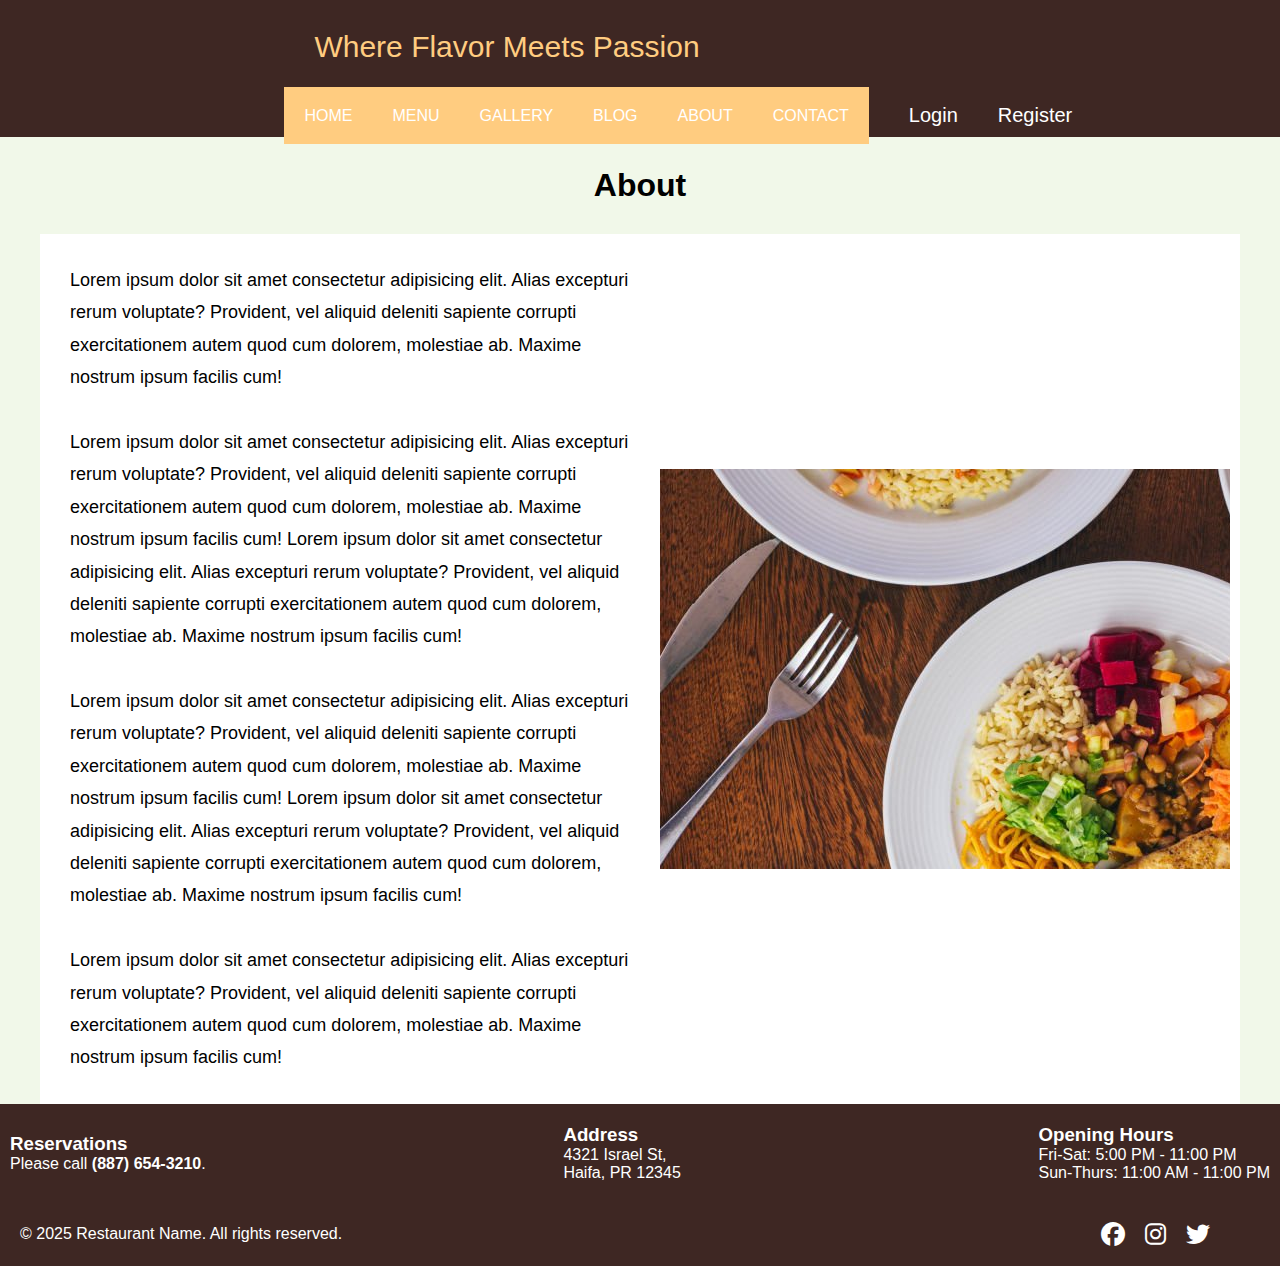
<file: about.html>
<!DOCTYPE html>
<html lang="en">
  <head>
    <meta charset="UTF-8" />
    <meta name="viewport" content="width=device-width, initial-scale=1.0" />
    <link
      href="https://cdnjs.cloudflare.com/ajax/libs/font-awesome/6.5.0/css/all.min.css"
      rel="stylesheet"
    />
    <title>About Restaurant</title>
    <link rel="stylesheet" href="style.css" />
    <link rel="stylesheet" href="about.css" />
    <link
      href="https://cdnjs.cloudflare.com/ajax/libs/font-awesome/6.5.0/css/all.min.css"
      rel="stylesheet"
    />

    <style></style>
  </head>
  <body>
    <!-- ---------------------------------- MAIN: left right----------------------------------->
    <div class="main-container">
      <div class="main-left">
        <!-- <img src="imgs/logo1.jpg" alt="" id="logo" /> -->
      </div>

      <div class="main-right">
        <div class="topline">
          <p id="logo-slogan">Where Flavor Meets Passion</p>
        </div>

        <div class="topbar">
          <nav class="topbar-middle">
            <ul>
              <li><a href="index.html">HOME</a></li>
              <li><a href="menu.html">MENU</a></li>
              <li><a href="gallery.html">GALLERY</a></li>
              <li><a href="blog.html">BLOG</a></li>
              <li><a href="about.html">ABOUT</a></li>
              <li><a href="contact.html">CONTACT</a></li>
            </ul>
          </nav>

          <!-- login,register,search -->
          <div class="topbar-right">
            <button class="top-btn">Login</button>
            <button class="top-btn">Register</button>
            <!-- icon search -->
            <!-- <i class="fa-solid fa-magnifying-glass search"></i> -->
          </div>
        </div>
      </div>
    </div>

    <!-- ------------------------------------------------------------------------------------ -->

    <h1 class="about-title">About</h1>
    <div class="about-container">
      <div class="about-text">
        <p>
          Lorem ipsum dolor sit amet consectetur adipisicing elit. Alias
          excepturi rerum voluptate? Provident, vel aliquid deleniti sapiente
          corrupti exercitationem autem quod cum dolorem, molestiae ab. Maxime
          nostrum ipsum facilis cum!
        </p>
        <br />
        <p>
          Lorem ipsum dolor sit amet consectetur adipisicing elit. Alias
          excepturi rerum voluptate? Provident, vel aliquid deleniti sapiente
          corrupti exercitationem autem quod cum dolorem, molestiae ab. Maxime
          nostrum ipsum facilis cum! Lorem ipsum dolor sit amet consectetur
          adipisicing elit. Alias excepturi rerum voluptate? Provident, vel
          aliquid deleniti sapiente corrupti exercitationem autem quod cum
          dolorem, molestiae ab. Maxime nostrum ipsum facilis cum!
        </p>
        <br />
        <p>
          Lorem ipsum dolor sit amet consectetur adipisicing elit. Alias
          excepturi rerum voluptate? Provident, vel aliquid deleniti sapiente
          corrupti exercitationem autem quod cum dolorem, molestiae ab. Maxime
          nostrum ipsum facilis cum! Lorem ipsum dolor sit amet consectetur
          adipisicing elit. Alias excepturi rerum voluptate? Provident, vel
          aliquid deleniti sapiente corrupti exercitationem autem quod cum
          dolorem, molestiae ab. Maxime nostrum ipsum facilis cum!
        </p>
        <br />
        <p>
          Lorem ipsum dolor sit amet consectetur adipisicing elit. Alias
          excepturi rerum voluptate? Provident, vel aliquid deleniti sapiente
          corrupti exercitationem autem quod cum dolorem, molestiae ab. Maxime
          nostrum ipsum facilis cum!
        </p>
      </div>
      <div class="about-image"></div>
    </div>

    <div class="bottom-container">
      <!-- Reservations Section -->
      <div class="section">
        <h3>Reservations</h3>
        <p>Please call <strong>(887) 654-3210</strong>.</p>
      </div>

      <!-- Address Section -->
      <div class="section">
        <h3>Address</h3>
        <p>4321 Israel St,</p>
        <p>Haifa, PR 12345</p>
      </div>

      <!-- Opening Hours Section -->
      <div class="section">
        <h3>Opening Hours</h3>
        <p>Fri-Sat: 5:00 PM - 11:00 PM</p>
        <p>Sun-Thurs: 11:00 AM - 11:00 PM</p>
      </div>
    </div>

    <!-- Footer -->
    <div class="footer">
      <!-- Left side: Text and Reserved -->
      <div class="footer-left">
        <p>&copy; 2025 Restaurant Name. All rights reserved.</p>
      </div>

      <!-- Right side: Social Media Icons -->
      <div class="footer-right">
        <i class="fab fa-facebook facebook"></i>
        <i class="fab fa-instagram instagram"></i>
        <i class="fab fa-twitter twitter"></i>
      </div>
    </div>
  </body>
</html>
</file>
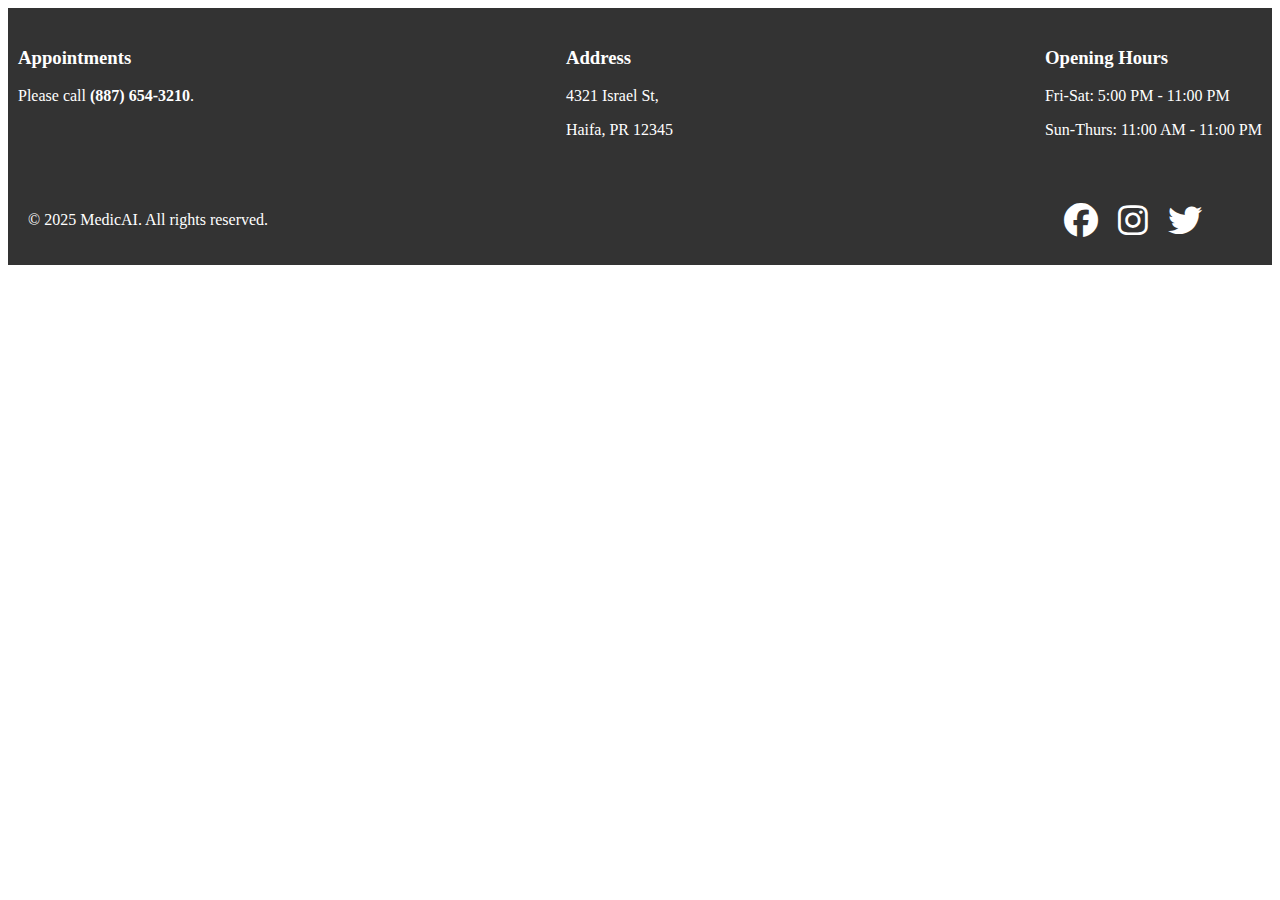
<file: footer.html>
<!DOCTYPE html>
<html lang="en">
  <head>
    <title>Footer component</title>
  </head>

  <link
    href="https://cdnjs.cloudflare.com/ajax/libs/font-awesome/6.5.0/css/all.min.css"
    rel="stylesheet"
  />

  <style>
    .app {
      background: #000;
      padding: 20px 0;
      width: 100%;
      margin: 30px 0;
      display: flex;
      flex-direction: column;
      align-items: center;
      justify-content: center;
      font-size: 30px;
      /* background: var(--second-color); */
      color: white;
    }

    .app-btn {
      margin-top: 20px;
      padding: 20px;
      font-size: 20px;
      /* background: var(--third-color); */
      color: white;
      border: none;
      cursor: pointer;
      transition: background 0.3s;
    }

    .app-btn:hover {
      /* background-color: var(--first-color); */
    }

    .title-section {
      padding: 20px 0;
      width: 100%;
      margin: 30px 0;
      display: flex;
      flex-direction: column;
      align-items: center;
      justify-content: center;
      font-size: 30px;
      /* background: var(--second-color); */
    }

    .bottom-container {
      display: flex;
      /* align-items: center; */
      justify-content: space-between;
      padding: 20px 10px;
      /* background-color: var(--second-color);
      color: var(--fifth-color); */

      color: #ffffff;
    }

    /* Footer Container */
    .footer-bottom {
      display: flex;
      justify-content: space-between;
      align-items: center;
      padding: 20px;
      /* background-color: var(--second-color); */
      color: white;
    }

    .footer-bottom-left {
      font-size: 16px;
    }

    .footer-bottom-right {
      display: flex;
      gap: 20px;
      padding: 0 50px;
    }

    .footer-bottom-right i {
      font-size: 34px;
      cursor: pointer;

      transition: color 0.3s;
    }

    .footer-bottom-right i:hover {
      /* color: var(--second-color); */
    }

    .footer-bottom-right .facebook:hover {
      color: #3b5998;
    }

    .footer-bottom-right .instagram:hover {
      color: #e1306c;
    }

    .footer-bottom-right .twitter:hover {
      color: #00aced;
    }

    .footer {
      background: #333333;
    }
  </style>
  <body>
    <div class="footer">
      <div class="bottom-container">
        <!-- Reservations Section -->
        <div class="section">
          <h3>Appointments</h3>
          <p>Please call <strong>(887) 654-3210</strong>.</p>
        </div>

        <!-- Address Section -->
        <div class="section">
          <h3>Address</h3>
          <p>4321 Israel St,</p>
          <p>Haifa, PR 12345</p>
        </div>

        <!-- Opening Hours Section -->
        <div class="section">
          <h3>Opening Hours</h3>
          <p>Fri-Sat: 5:00 PM - 11:00 PM</p>
          <p>Sun-Thurs: 11:00 AM - 11:00 PM</p>
        </div>
      </div>

      <!-- Footer -->
      <div class="footer-bottom">
        <!-- Left side: Text and Reserved -->
        <div class="footer-bottom-left">
          <p>&copy; 2025 MedicAI. All rights reserved.</p>
        </div>

        <!-- Right side: Social Media Icons -->
        <div class="footer-bottom-right">
          <i class="fab fa-facebook facebook"></i>
          <i class="fab fa-instagram instagram"></i>
          <i class="fab fa-twitter twitter"></i>
        </div>
      </div>
    </div>
  </body>
</html>
</file>
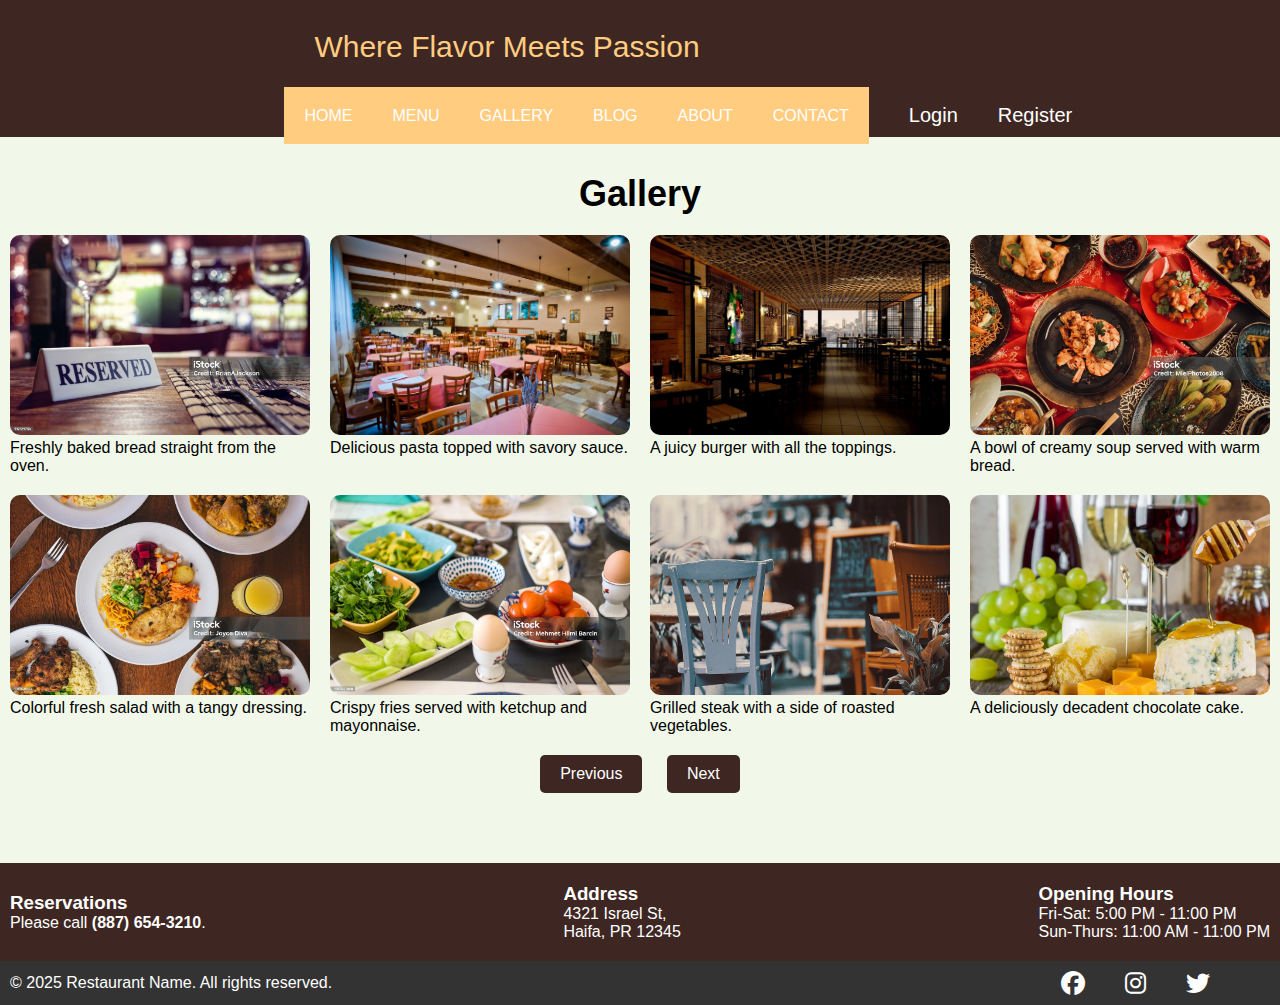
<file: gallery.html>
<!DOCTYPE html>
<html lang="en">
  <head>
    <meta charset="UTF-8" />
    <meta name="viewport" content="width=device-width, initial-scale=1.0" />
    <title>Menu</title>
    <link
      href="https://cdnjs.cloudflare.com/ajax/libs/font-awesome/6.5.0/css/all.min.css"
      rel="stylesheet"
    />
    <link rel="stylesheet" href="style.css" />
    <style>
      /* General Styles */
      body {
        font-family: Arial, sans-serif;
      }

      h2 {
        text-align: center;
        margin-bottom: 20px;
        font-size: 36px;
      }

      /* Gallery styles */
      #gallery .image-gallery {
        display: flex;
        flex-wrap: wrap;
        gap: 20px;
        justify-content: center;
      }

      #gallery .image-gallery figure {
        width: 300px;
        margin: 0;
        transition: transform 0.3s ease, box-shadow 0.3s ease;
        cursor: pointer;
      }

      #gallery .image-gallery figure img {
        width: 100%;
        height: 200px;
        object-fit: cover;
        border-radius: 10px;
      }

      /* Pagination styles */
      .pagination {
        text-align: center;
        margin-top: 20px;
      }

      .pagination button {
        padding: 10px 20px;
        margin: 0 10px;
        background-color: var(--second-color);
        color: white;
        border: none;
        cursor: pointer;
        font-size: 1em;
        border-radius: 5px;
        transition: background-color 0.3s;
        margin-bottom: 20px;
      }

      .pagination button:hover {
        background-color: var(--first-color);
      }

      /* Bottom container and footer styles */
      .bottom-container {
        margin-top: 50px;
        display: flex;
        justify-content: space-between;
      }

      .footer {
        display: flex;
        justify-content: space-between;
        padding: 10px;
        background-color: #333;
        color: white;
      }

      .footer-left,
      .footer-right {
        display: flex;
        align-items: center;
      }

      .footer-right i {
        font-size: 24px;
        margin: 0 10px;
        cursor: pointer;
      }
    </style>
  </head>
  <body>
    <!-- ---------------------------------- MAIN: left right----------------------------------->
    <div class="main-container">
      <div class="main-left">
        <!-- <img src="imgs/logo1.jpg" alt="" id="logo" /> -->
      </div>

      <div class="main-right">
        <div class="topline">
          <p id="logo-slogan">Where Flavor Meets Passion</p>
        </div>

        <div class="topbar">
          <nav class="topbar-middle">
            <ul>
              <li><a href="index.html">HOME</a></li>
              <li><a href="menu.html">MENU</a></li>
              <li><a href="gallery.html">GALLERY</a></li>
              <li><a href="blog.html">BLOG</a></li>
              <li><a href="about.html">ABOUT</a></li>
              <li><a href="contact.html">CONTACT</a></li>
            </ul>
          </nav>

          <!-- login,register,search -->
          <div class="topbar-right">
            <button class="top-btn">Login</button>
            <button class="top-btn">Register</button>
            <!-- icon search -->
            <!-- <i class="fa-solid fa-magnifying-glass search"></i> -->
          </div>
        </div>
      </div>
    </div>

    <br />
    <br />

    <main>
      <h2>Gallery</h2>

      <section id="gallery">
        <div class="image-gallery">
          <!-- Images will be dynamically inserted here via JavaScript -->
        </div>
      </section>

      <div class="pagination">
        <button id="prev">Previous</button>
        <button id="next">Next</button>
      </div>
    </main>

    <div class="bottom-container">
      <!-- Reservations Section -->
      <div class="section">
        <h3>Reservations</h3>
        <p>Please call <strong>(887) 654-3210</strong>.</p>
      </div>

      <!-- Address Section -->
      <div class="section">
        <h3>Address</h3>
        <p>4321 Israel St,</p>
        <p>Haifa, PR 12345</p>
      </div>

      <!-- Opening Hours Section -->
      <div class="section">
        <h3>Opening Hours</h3>
        <p>Fri-Sat: 5:00 PM - 11:00 PM</p>
        <p>Sun-Thurs: 11:00 AM - 11:00 PM</p>
      </div>
    </div>

    <!-- Footer -->
    <div class="footer">
      <!-- Left side: Text and Reserved -->
      <div class="footer-left">
        <p>&copy; 2025 Restaurant Name. All rights reserved.</p>
      </div>

      <!-- Right side: Social Media Icons -->
      <div class="footer-right">
        <i class="fab fa-facebook facebook"></i>
        <i class="fab fa-instagram instagram"></i>
        <i class="fab fa-twitter twitter"></i>
      </div>
    </div>
    <script src="Gallery.js"></script>
  </body>
</html>
</file>
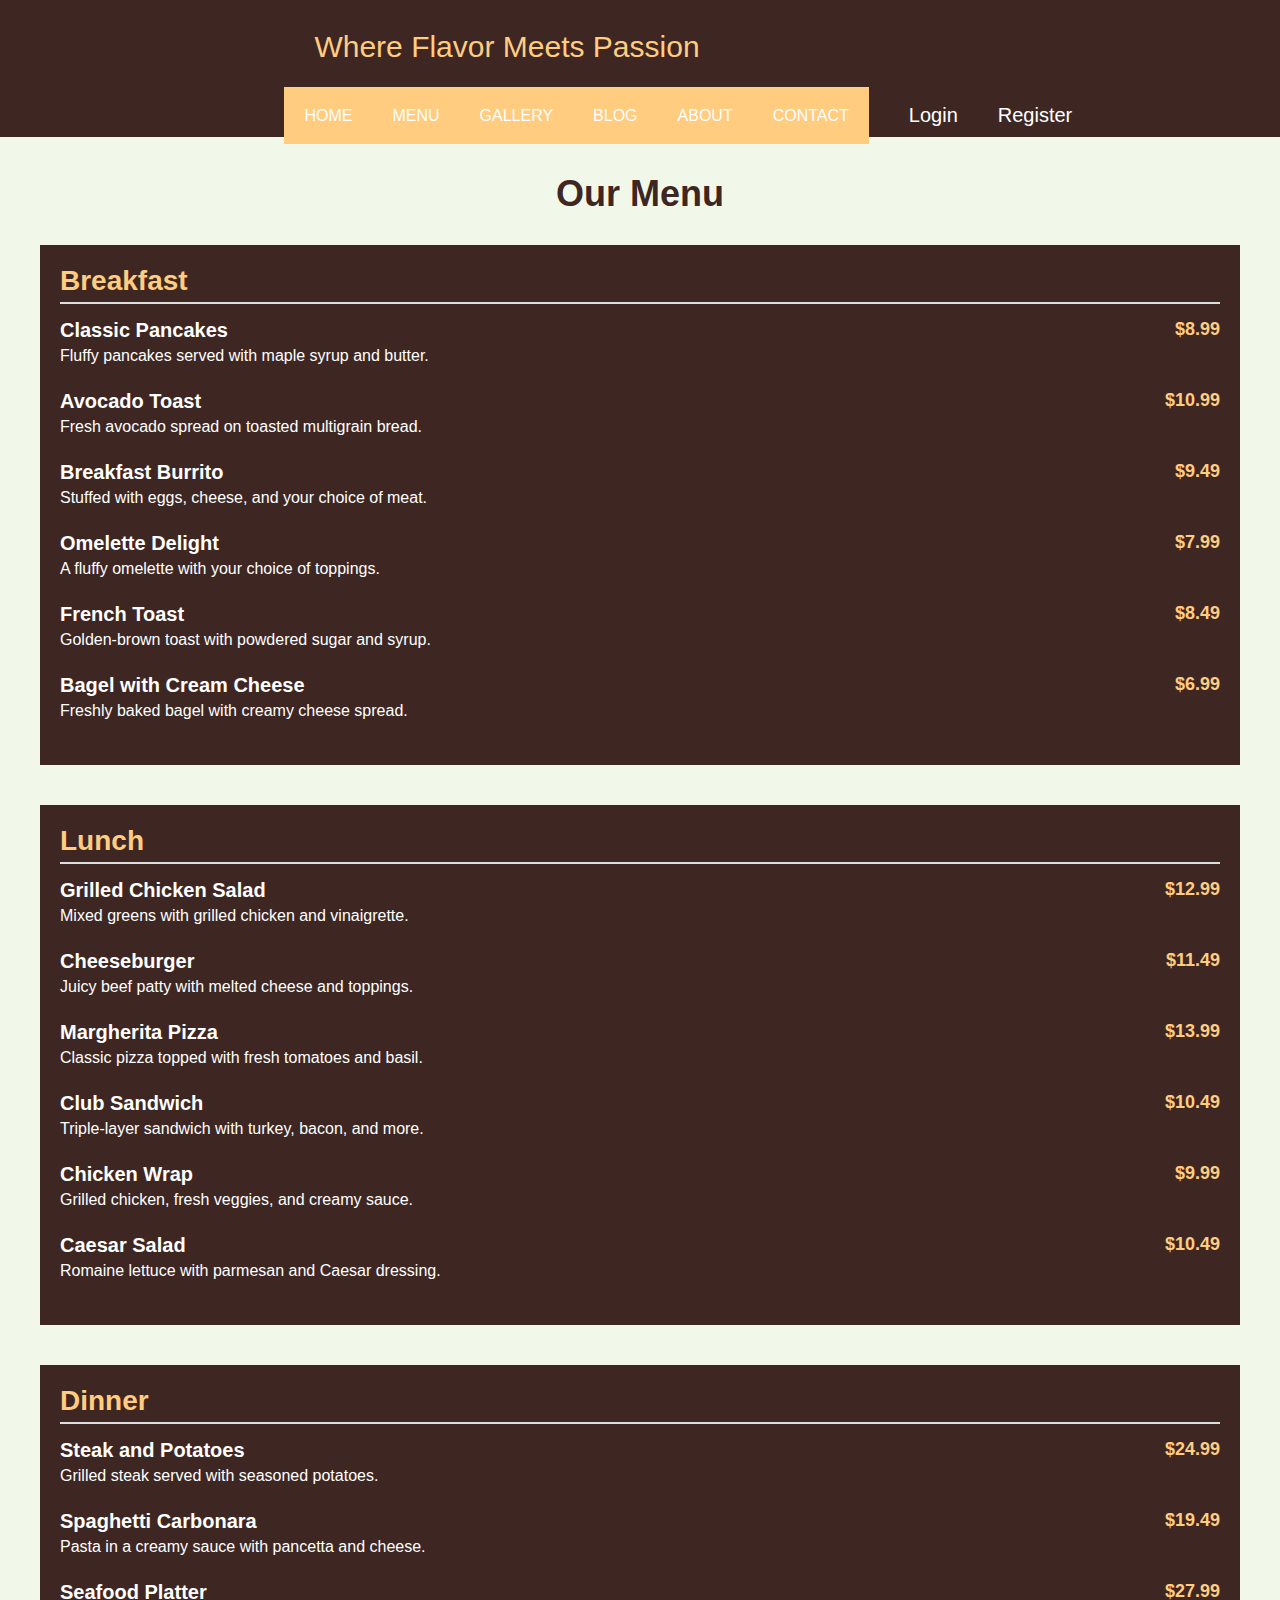
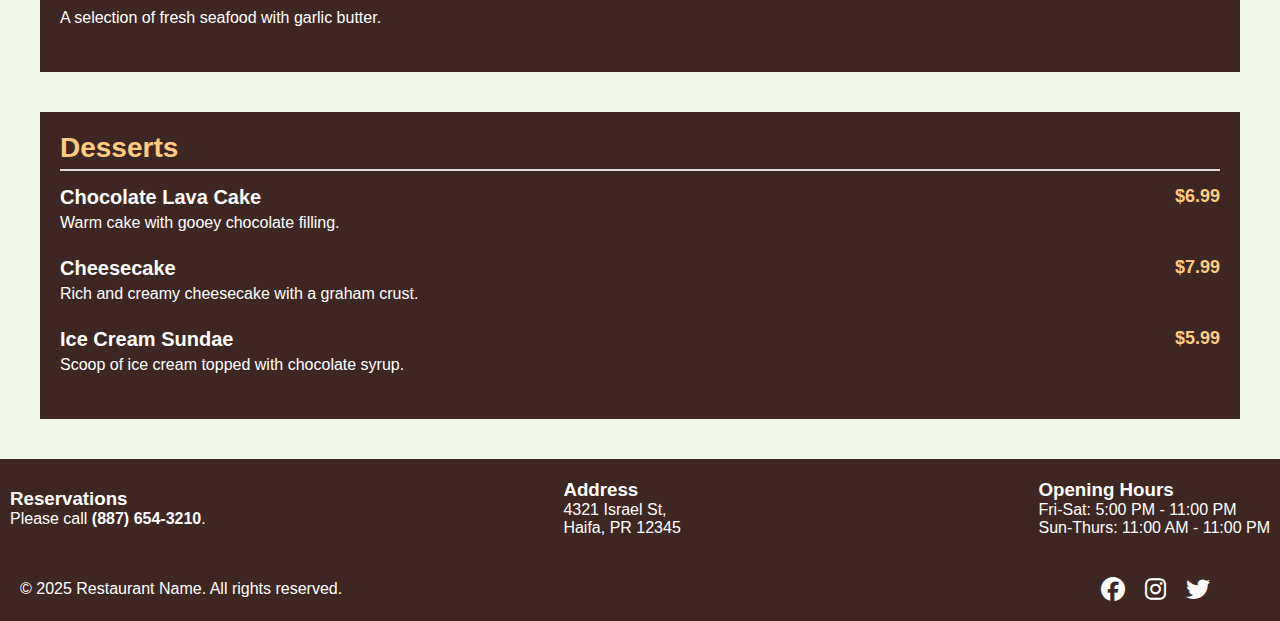
<file: menu.html>
<!DOCTYPE html>
<html lang="en">
  <head>
    <meta charset="UTF-8" />
    <meta name="viewport" content="width=device-width, initial-scale=1.0" />
    <title>Menu</title>
    <link
      href="https://cdnjs.cloudflare.com/ajax/libs/font-awesome/6.5.0/css/all.min.css"
      rel="stylesheet"
    />
    <link rel="stylesheet" href="style.css" />
    <style>
      .menu-container {
        max-width: 1200px;
        margin: 0 auto;
      }

      .menu-title {
        text-align: center;
        font-size: 36px;
        font-weight: bold;
        margin-bottom: 30px;
        color: var(--second-color);
      }

      .menu-section {
        margin-bottom: 40px;
        background: var(--second-color);
        padding: 20px;
      }

      .menu-section h2 {
        font-size: 28px;
        font-weight: bold;
        margin-bottom: 15px;
        color: var(--third-color);
        border-bottom: 2px solid #ddd;
        padding-bottom: 5px;
      }

      .menu-item {
        display: flex;
        justify-content: space-between;
        align-items: flex-start;
        margin-bottom: 20px;
        /* background: #777777; */
      }

      .menu-item-content {
        max-width: 80%;
      }

      .menu-item-content h3 {
        font-size: 20px;
        font-weight: bold;
        color: var(--fifth-color);
        margin-bottom: 5px;
      }

      .menu-item-content p {
        font-size: 16px;
        color: var(--fifth-color);
        margin-bottom: 5px;
      }

      .menu-price {
        font-size: 18px;
        font-weight: bold;
        color: var(--third-color);
      }
    </style>
  </head>
  <body>
    <!-- ---------------------------------- MAIN: left right----------------------------------->
    <div class="main-container">
      <div class="main-left">
        <!-- <img src="imgs/logo1.jpg" alt="" id="logo" /> -->
      </div>

      <div class="main-right">
        <div class="topline">
          <p id="logo-slogan">Where Flavor Meets Passion</p>
        </div>

        <div class="topbar">
          <nav class="topbar-middle">
            <ul>
              <li><a href="index.html">HOME</a></li>
              <li><a href="menu.html">MENU</a></li>
              <li><a href="gallery.html">GALLERY</a></li>
              <li><a href="blog.html">BLOG</a></li>
              <li><a href="about.html">ABOUT</a></li>
              <li><a href="contact.html">CONTACT</a></li>
            </ul>
          </nav>

          <!-- login,register,search -->
          <div class="topbar-right">
            <button class="top-btn">Login</button>
            <button class="top-btn">Register</button>
            <!-- icon search -->
            <!-- <i class="fa-solid fa-magnifying-glass search"></i> -->
          </div>
        </div>
      </div>
    </div>

    <br />
    <br />
    <div class="menu-container">
      <h1 class="menu-title">Our Menu</h1>

      <!-- Breakfast Section -->
      <div class="menu-section">
        <h2>Breakfast</h2>
        <div class="menu-item">
          <div class="menu-item-content">
            <h3>Classic Pancakes</h3>
            <p>Fluffy pancakes served with maple syrup and butter.</p>
          </div>
          <span class="menu-price">$8.99</span>
        </div>
        <div class="menu-item">
          <div class="menu-item-content">
            <h3>Avocado Toast</h3>
            <p>Fresh avocado spread on toasted multigrain bread.</p>
          </div>
          <span class="menu-price">$10.99</span>
        </div>
        <div class="menu-item">
          <div class="menu-item-content">
            <h3>Breakfast Burrito</h3>
            <p>Stuffed with eggs, cheese, and your choice of meat.</p>
          </div>
          <span class="menu-price">$9.49</span>
        </div>
        <div class="menu-item">
          <div class="menu-item-content">
            <h3>Omelette Delight</h3>
            <p>A fluffy omelette with your choice of toppings.</p>
          </div>
          <span class="menu-price">$7.99</span>
        </div>
        <div class="menu-item">
          <div class="menu-item-content">
            <h3>French Toast</h3>
            <p>Golden-brown toast with powdered sugar and syrup.</p>
          </div>
          <span class="menu-price">$8.49</span>
        </div>
        <div class="menu-item">
          <div class="menu-item-content">
            <h3>Bagel with Cream Cheese</h3>
            <p>Freshly baked bagel with creamy cheese spread.</p>
          </div>
          <span class="menu-price">$6.99</span>
        </div>
      </div>

      <!-- Lunch Section -->
      <div class="menu-section">
        <h2>Lunch</h2>
        <div class="menu-item">
          <div class="menu-item-content">
            <h3>Grilled Chicken Salad</h3>
            <p>Mixed greens with grilled chicken and vinaigrette.</p>
          </div>
          <span class="menu-price">$12.99</span>
        </div>
        <div class="menu-item">
          <div class="menu-item-content">
            <h3>Cheeseburger</h3>
            <p>Juicy beef patty with melted cheese and toppings.</p>
          </div>
          <span class="menu-price">$11.49</span>
        </div>
        <div class="menu-item">
          <div class="menu-item-content">
            <h3>Margherita Pizza</h3>
            <p>Classic pizza topped with fresh tomatoes and basil.</p>
          </div>
          <span class="menu-price">$13.99</span>
        </div>
        <div class="menu-item">
          <div class="menu-item-content">
            <h3>Club Sandwich</h3>
            <p>Triple-layer sandwich with turkey, bacon, and more.</p>
          </div>
          <span class="menu-price">$10.49</span>
        </div>
        <div class="menu-item">
          <div class="menu-item-content">
            <h3>Chicken Wrap</h3>
            <p>Grilled chicken, fresh veggies, and creamy sauce.</p>
          </div>
          <span class="menu-price">$9.99</span>
        </div>
        <div class="menu-item">
          <div class="menu-item-content">
            <h3>Caesar Salad</h3>
            <p>Romaine lettuce with parmesan and Caesar dressing.</p>
          </div>
          <span class="menu-price">$10.49</span>
        </div>
      </div>

      <!-- Dinner Section -->
      <div class="menu-section">
        <h2>Dinner</h2>
        <div class="menu-item">
          <div class="menu-item-content">
            <h3>Steak and Potatoes</h3>
            <p>Grilled steak served with seasoned potatoes.</p>
          </div>
          <span class="menu-price">$24.99</span>
        </div>
        <div class="menu-item">
          <div class="menu-item-content">
            <h3>Spaghetti Carbonara</h3>
            <p>Pasta in a creamy sauce with pancetta and cheese.</p>
          </div>
          <span class="menu-price">$19.49</span>
        </div>
        <div class="menu-item">
          <div class="menu-item-content">
            <h3>Seafood Platter</h3>
            <p>A selection of fresh seafood with garlic butter.</p>
          </div>
          <span class="menu-price">$27.99</span>
        </div>
      </div>

      <!-- Desserts Section -->
      <div class="menu-section">
        <h2>Desserts</h2>
        <div class="menu-item">
          <div class="menu-item-content">
            <h3>Chocolate Lava Cake</h3>
            <p>Warm cake with gooey chocolate filling.</p>
          </div>
          <span class="menu-price">$6.99</span>
        </div>
        <div class="menu-item">
          <div class="menu-item-content">
            <h3>Cheesecake</h3>
            <p>Rich and creamy cheesecake with a graham crust.</p>
          </div>
          <span class="menu-price">$7.99</span>
        </div>
        <div class="menu-item">
          <div class="menu-item-content">
            <h3>Ice Cream Sundae</h3>
            <p>Scoop of ice cream topped with chocolate syrup.</p>
          </div>
          <span class="menu-price">$5.99</span>
        </div>
      </div>
    </div>

    <div class="bottom-container">
      <!-- Reservations Section -->
      <div class="section">
        <h3>Reservations</h3>
        <p>Please call <strong>(887) 654-3210</strong>.</p>
      </div>

      <!-- Address Section -->
      <div class="section">
        <h3>Address</h3>
        <p>4321 Israel St,</p>
        <p>Haifa, PR 12345</p>
      </div>

      <!-- Opening Hours Section -->
      <div class="section">
        <h3>Opening Hours</h3>
        <p>Fri-Sat: 5:00 PM - 11:00 PM</p>
        <p>Sun-Thurs: 11:00 AM - 11:00 PM</p>
      </div>
    </div>

    <!-- Footer -->
    <div class="footer">
      <!-- Left side: Text and Reserved -->
      <div class="footer-left">
        <p>&copy; 2025 Restaurant Name. All rights reserved.</p>
      </div>

      <!-- Right side: Social Media Icons -->
      <div class="footer-right">
        <i class="fab fa-facebook facebook"></i>
        <i class="fab fa-instagram instagram"></i>
        <i class="fab fa-twitter twitter"></i>
      </div>
    </div>
  </body>
</html>
</file>
<file: style.css>
* {
  margin: 0;
  padding: 0;
  font-family: "Poppins", sans-serif;
  box-sizing: border-box;
}

:root {
  --first-color: #d84b16; /* Warm Terracotta */
  --second-color: #3e2723; /* Deep Brown */
  --third-color: #ffcc80; /* Soft Peach */
  --fourth-color: #f1f8e9; /* Light Mint Green */
  --fifth-color: #ffffff; /* White */
}
body {
  background: var(--fourth-color);
}

.main-container {
  width: 100%;
  display: flex;
  background: var(--first-color);
}

#logo {
  object-fit: fill;
  max-width: 125px;
  border-radius: 20px;
}

#logo-slogan {
  font-size: 30px;
  color: var(--third-color);
}

.topline {
  margin: 30px;
  color: var(--third-color);
}

.main-left {
  background: var(--second-color);
  flex: 2;
}
.main-right {
  background: var(--second-color);
  flex: 7;
}

.topbar {
  display: flex;
  align-items: center;
  justify-content: space-between;
  width: 100%;
  background: var(--first-color);
}

nav ul {
  display: flex;
  align-items: center;
  justify-content: space-between;
  list-style: none;
}

nav ul li {
  /* padding: 15px; */
}

nav ul li a {
  text-decoration: none;
  background: var(--third-color);
  padding: 20px;
  color: var(--fifth-color);
  transition: background 0.3s;
}

nav ul li a:hover {
  background: var(--second-color);
}

.topbar-right {
  display: flex;
  align-items: center;
  width: 100%;
  padding: 0 20px;
  background: var(--second-color);
}

.top-btn {
  font-size: 20px;
  padding: 10px;
  margin: 0 10px;
  background-color: var(--second-color);
  color: white;
  border: none;
  cursor: pointer;
}

.top-btn:hover {
  background-color: var(--first-color);
}

.middleTop-text {
  display: flex;
  flex-direction: column;
  align-items: center;
  justify-content: center;
  background: linear-gradient(rgba(0, 0, 0, 0.5), rgba(0, 0, 0, 0.5)),
    url("imgs/coverImg2.jpg");
  padding: 250px 0;
  color: white;
}

.middleTop-text button {
  font-size: 15px;
  padding: 15px;
  margin-top: 10px;
  background-color: var(--third-color);
  color: white;
  border: none;
  cursor: pointer;
}

.middleTop-text button:hover {
  background-color: var(--first-color);
}


#p-middle{
  width: 600px; 
  text-align: center"
}

.short-menu {
  display: flex;
  flex-wrap: wrap;
  align-items: center;
  justify-content: center;
}

.menu-type img {
  width: 150px;
  height: 150px;
  object-fit: cover;
  margin: 0 60px 10px 60px;
  border-radius: 50%;
  border: 5px solid var(--second-color);
}

.menu-type p {
  text-align: center;
  font-size: 20px;
  font-weight: 900;
  color: var(--second-color);
}

#title-short-menu {
  text-align: center;
  margin: 50px 0;
  font-size: 50px;
  color: var(--second-color);
}

#reserve-title {
  display: flex;
  justify-content: center;
  align-items: center;
  font-size: 50px;
  margin-top: 90px;
  padding: 50px 0 0 150px;
  background-color: var(--third-color);
  color: white;
}

#reserve-title p {
  position: relative;
  transform: translateX(-150px);
}

.reservation-container {
  width: 100%;
  background: var(--third-color);
  display: flex;
  justify-content: center;
  align-items: center;
}

.reservation-right img {
  height: 400px;
  width: 100%;
  object-fit: cover;
}

.reservation-card {
  background-color: var(--third-color);
  padding: 30px;
  display: flex;
  flex-direction: column;
  width: 50%;
  border-radius: 8px;
}

.reservation-card input,
.reservation-card select {
  width: 100%;
  padding: 10px;
  margin: 10px 0;
  border: 1px solid #ddd;
  border-radius: 5px;
}

.top-section {
  display: flex;
  flex-direction: column;
  margin-bottom: 20px;
}

.bottom-section {
  display: flex;
  flex-direction: column;
}

.reservation-card button {
  padding: 10px 20px;
  background-color: var(--second-color);
  color: white;
  border: none;
  cursor: pointer;
  font-size: 16px;
  border-radius: 5px;
  transition: background 0.3s;
}

.reservation-card button:hover {
  background-color: var(--first-color);
}

.app {
  padding: 20px 0;
  width: 100%;
  margin: 30px 0;
  display: flex;
  flex-direction: column;
  align-items: center;
  justify-content: center;
  font-size: 30px;
  background: var(--second-color);
  color: white;
}

.app-btn {
  margin-top: 20px;
  padding: 20px;
  font-size: 20px;
  background: var(--third-color);
  color: white;
  border: none;
  cursor: pointer;
  transition: background 0.3s;
}

.app-btn:hover {
  background-color: var(--first-color);
}

.title-section {
  padding: 20px 0;
  width: 100%;
  margin: 30px 0;
  display: flex;
  flex-direction: column;
  align-items: center;
  justify-content: center;
  font-size: 30px;
  background: var(--second-color);
}

.bottom-container {
  display: flex;
  align-items: center;
  justify-content: space-between;
  padding: 20px 10px;
  background-color: var(--second-color);
  color: var(--fifth-color);
}

/* Footer Container */
.footer {
  display: flex;
  justify-content: space-between;
  align-items: center;
  padding: 20px;
  background-color: var(--second-color);
  color: white;
}

.footer-left {
  font-size: 16px;
}

.footer-right {
  display: flex;
  gap: 20px;
  padding: 0 50px;
}

.footer-right i {
  font-size: 24px;
  cursor: pointer;

  transition: color 0.3s;
}

.footer-right i:hover {
  color: var(--second-color);
}

.footer-right .facebook:hover {
  color: #3b5998;
}

.footer-right .instagram:hover {
  color: #e1306c;
}

.footer-right .twitter:hover {
  color: #00aced;
}

/* for small devices */
@media (max-width: 600px) {
  nav ul li a {
    padding-left: 0px;
    padding-right: 0px;
  }

  .main-container {
    flex-direction: column;
  }

  .topbar-right {
    padding-left: 0;
    padding-right: 0;
  }

  .top-btn {
    padding-left: 0;
    padding-right: 0;
  }

  .main-left {
    /* background: var(--second-color); */
    flex: 0;
  }
  #reserve-title {
    margin-top: 90px;
    /* padding: 50px 0 0 0px; */
    background-color: var(--third-color);
    color: white;

    text-align: center;

    font-size: 50px;
  }

  

  #p-middle{
    width: 100%; 
    text-align: center;
  }
}
</file>
<file: about.css>
/* Title styling */
.about-title {
  text-align: center;
  font-size: 32px;
  font-weight: bold;
  margin: 30px 0;
}

/* Container styling */
.about-container {
  display: flex;
  justify-content: space-between;
  align-items: center;
  max-width: 1200px;
  margin: 0 auto;
  background-color: #ffffff;
  padding: 10px;
  overflow: hidden;
}

/* Left side styling */
.about-text {
  flex: 1;
  padding: 20px;
  line-height: 1.8;
  font-size: 18px;
}

/* Right side styling */
.about-image {
  flex: 1;
  background: url("imgs/lunch.jpg") no-repeat;

  height: 400px;
}
</file>
